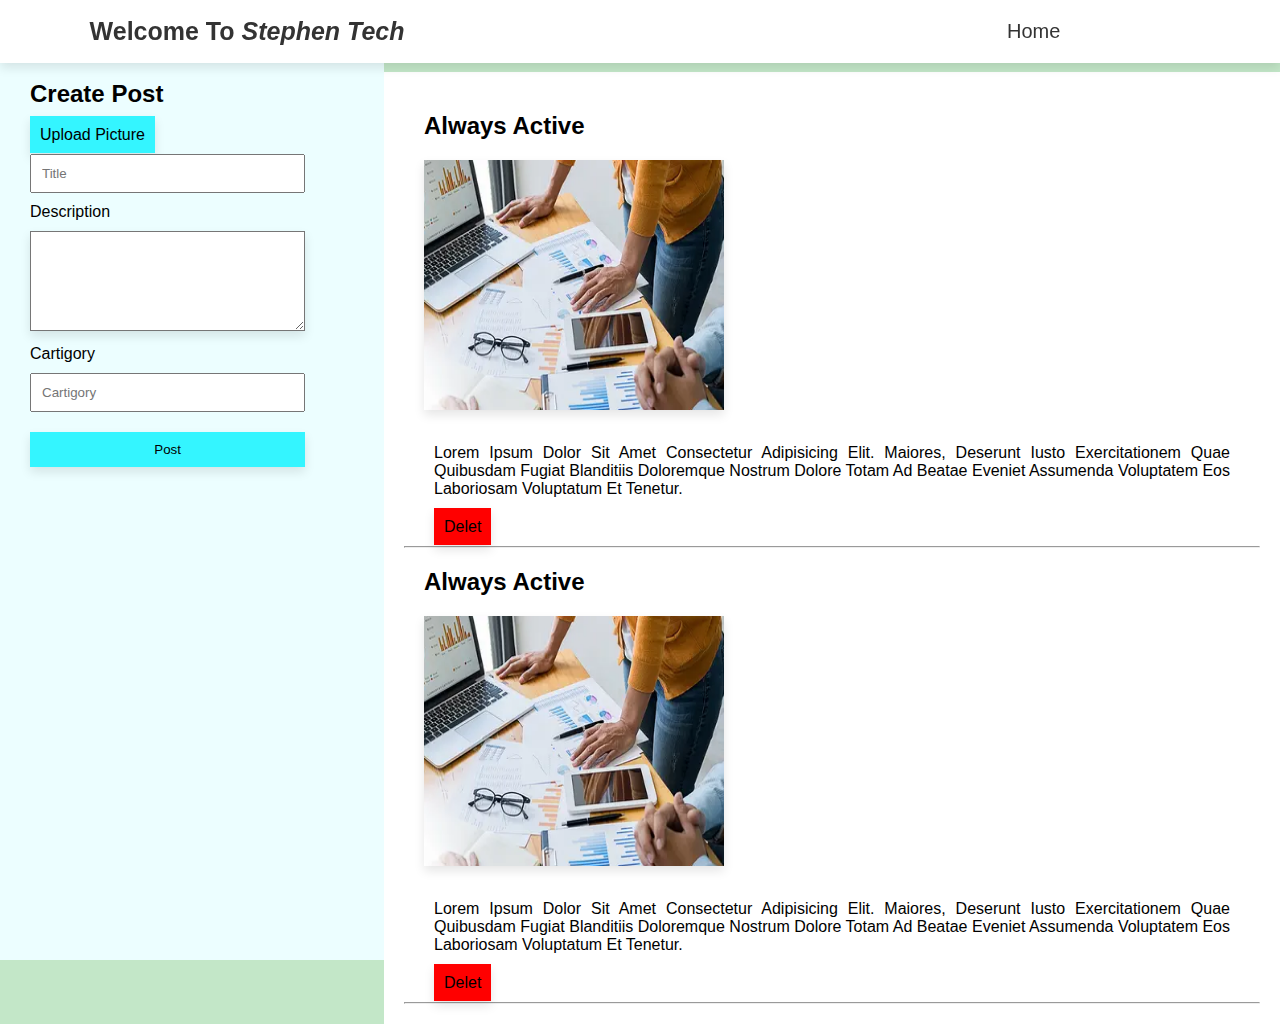
<file: admin.html>
<!DOCTYPE html>
<html lang="en">
<head>
    <meta charset="UTF-8">
    <meta http-equiv="X-UA-Compatible" content="IE=edge">
    <meta name="viewport" content="width=device-width, initial-scale=1.0">
    <title>home</title>

    <!-- my own linkings -->
    <link href="css/STEPHEN LOGO2.png" rel="icon">
    <link rel="stylesheet" type="text/css" href="font-awesome/css/font-awesome.min.css">
    <link rel="stylesheet" type="text/css" href="css/css.css">
    <link rel="stylesheet" type="text/css" href="css/media.css">


    <style>
        .bod{
            padding: 20px;
            z-index: 0;
            margin-top: 10mm;
            bottom: 0px;
            height: auto;
            overflow: hidden;
        }
        @media only screen and (max-width: 920px){
            .body{
                top: 8mm;
            }
        }
    </style>

</head>
<body>
<div class="container-fluid">
    <div class="row">
        <div class="col-md-8 nav">
            <header>
                <div class="col-4">
                    <h1>welcome to <i>Stephen Tech</i></h1>
                    <!-- <a href="#" class="logo">logo</a> -->
                </div>
        
                <input type="checkbox" id="menu-bar">
                <label for="menu-bar">
                    <i class="fa fa-navicon" id="bars" width="50px"></i>
                    <i class="fa fa-remove" id="cancel" width="50px"></i>
                </label>
        
                <nav class="navbar">
                    <ul>
                        <li><a href="home.html">home</a></li>
                    </ul>
                </nav>
            </header>
        </div>
    </div>

    <div>
        <div class="adminpost">
            <h2>create post</h2><br>

            <input type="file" id="file" style="display: none;">
            <span for="file" class="upload">upload picture</span><br>
            <input type="text" placeholder="title"><br>
            <label>description</label><br>
            <textarea name="" id="" cols="30" rows="10"> </textarea>
            <label>cartigory</label><br>
            <input type="text" placeholder="cartigory"><br>
            <button>post</button>
        </div>
        <div class="adminposted">
            <div class="posteditem">
                <h4>always active</h4>
                <img src="image/program1.png" alt="" width="250px">
                <p>Lorem ipsum dolor sit amet consectetur adipisicing elit. Maiores, 
                    deserunt iusto exercitationem quae quibusdam 
                    fugiat blanditiis doloremque nostrum dolore totam
                    ad beatae eveniet assumenda voluptatem eos laboriosam voluptatum et tenetur.
                </p>
                <a href="">Delet</a>
            </div>
            <hr>
            <div class="posteditem">
                <h4>always active</h4>
                <img src="image/program1.png" alt="" width="250px">
                <p>Lorem ipsum dolor sit amet consectetur adipisicing elit. Maiores, 
                    deserunt iusto exercitationem quae quibusdam 
                    fugiat blanditiis doloremque nostrum dolore totam
                    ad beatae eveniet assumenda voluptatem eos laboriosam voluptatum et tenetur.
                </p>
                <a href="">Delet</a>
            </div>
            <hr>
        </div>
    </div>
</div>

</div>  
</body>
</html>
</file>
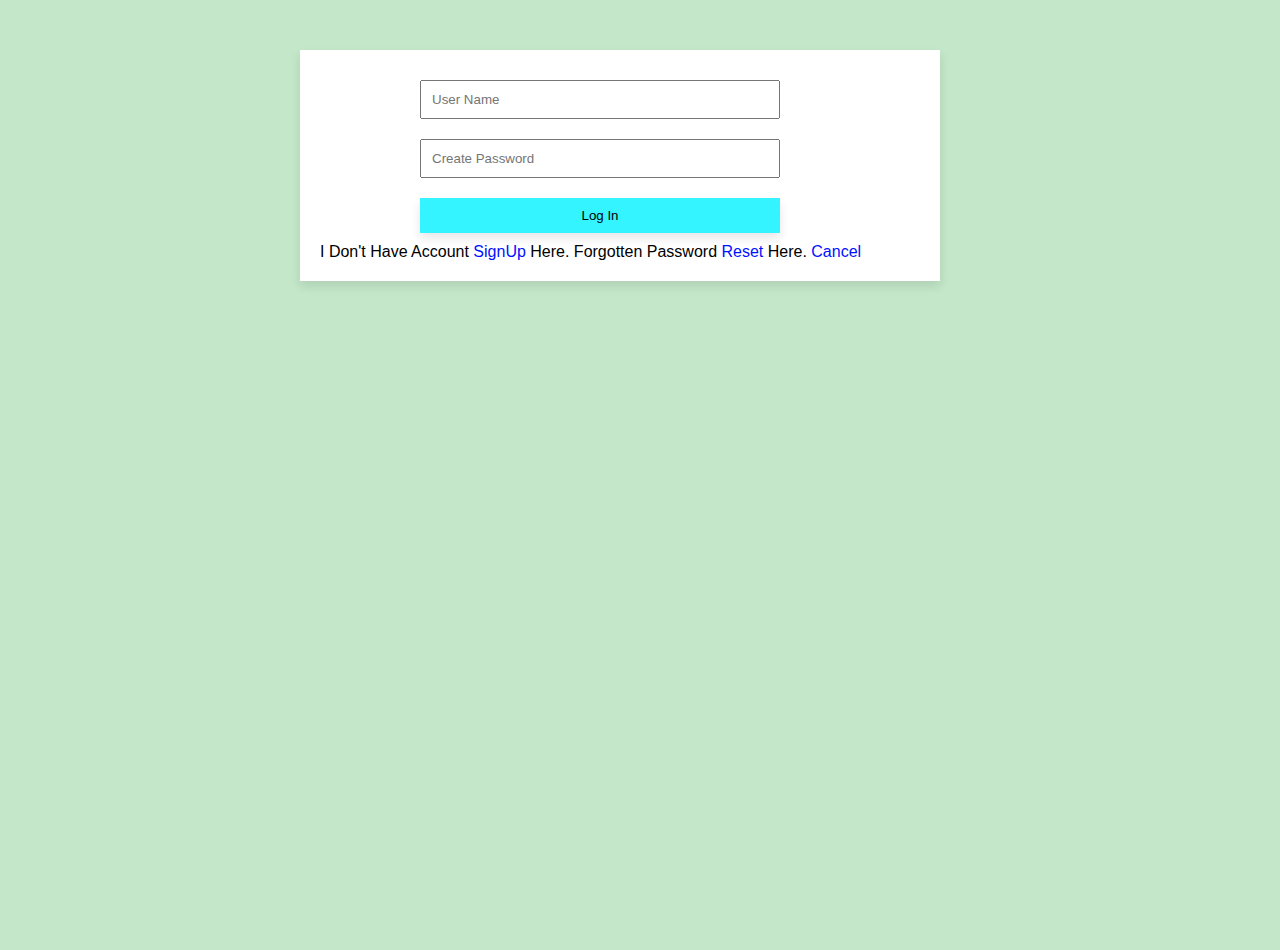
<file: login.html>
<!DOCTYPE html>
<html lang="en">
<head>
    <meta charset="UTF-8">
    <meta http-equiv="X-UA-Compatible" content="IE=edge">
    <meta name="viewport" content="width=device-width, initial-scale=1.0">
    <title>login</title>

    <!-- my own linkings -->
    <link href="css/STEPHEN LOGO2.png" rel="icon">
    <link rel="stylesheet" type="text/css" href="font-awesome/css/font-awesome.min.css">
    <link rel="stylesheet" type="text/css" href="css/css.css">
    <link rel="stylesheet" type="text/css" href="css/media.css">

</head>
<body>
    <div class="container-fluid">
        <div class="col-md-12 register">
            <form action="admin.html">
                <div class="row">
                    <div class="col-md-6">
                        <input type="text" placeholder="User Name">
                    </div>
                    <div class="col-md-6">
                        <input type="password" placeholder="Create password">
                    </div>
                </div>
                <div class="row">
                    <div class="col-md-4"></div>
                    <div class="col-md-4">
                        <!-- <input type="button" value="Submit" class="btn btn-primary"> -->
                        <button class="btn btn-primary">Log In</button>
                    </div>
                    <div class="col-md-4">
                        <p>I don't have account <a href="signup.html">SignUp</a> here. forgotten password<a href="#"> Reset</a> here. <a href="home.html"> Cancel</a></p>
                    </div>
                </div>
            </form>
        </div>
    </div>
</body>
</html>
</file>
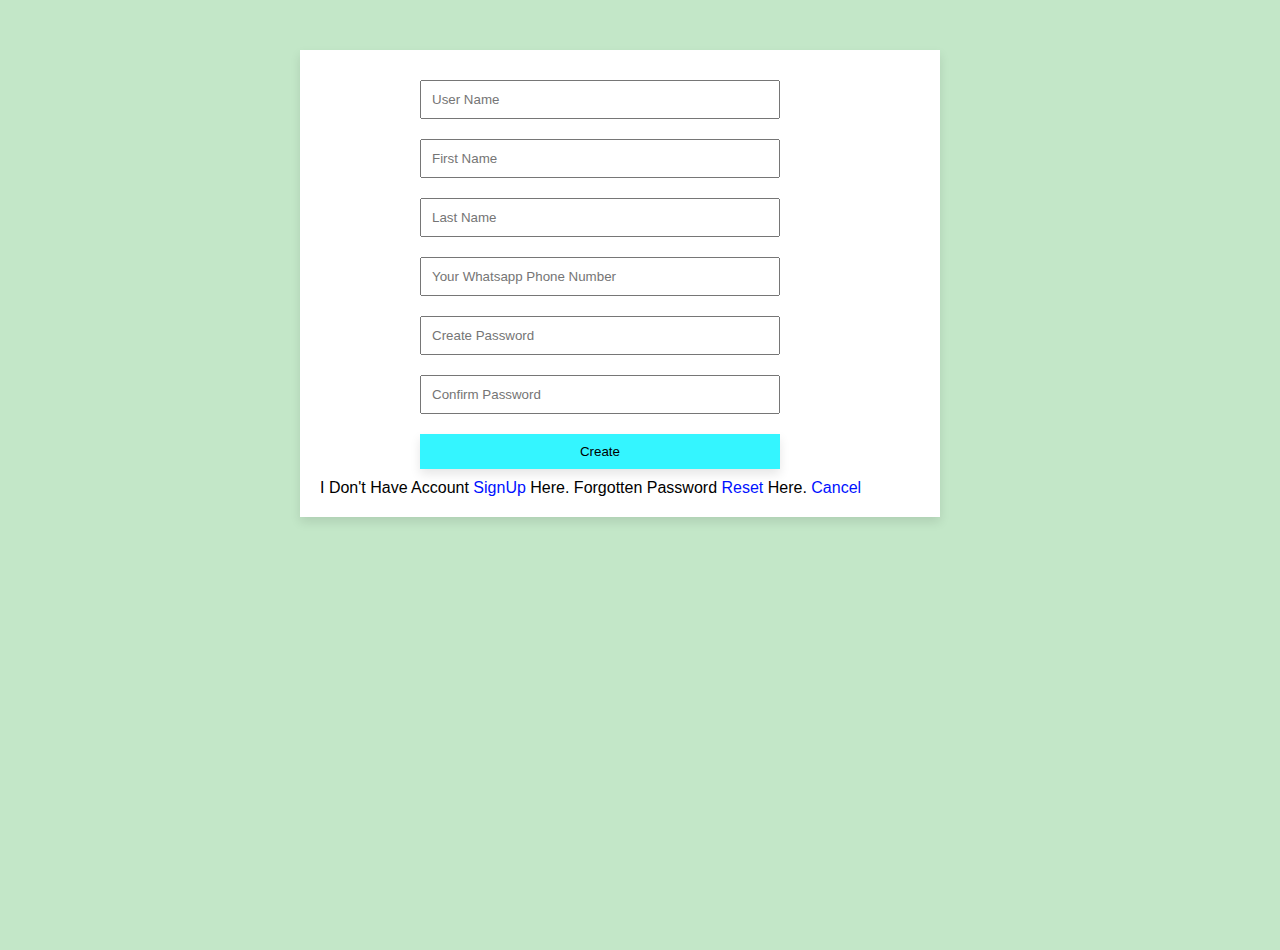
<file: signup.html>
<!DOCTYPE html>
<html lang="en">
<head>
    <meta charset="UTF-8">
    <meta http-equiv="X-UA-Compatible" content="IE=edge">
    <meta name="viewport" content="width=device-width, initial-scale=1.0">
    <title>login</title>

    <!-- my own linkings -->
    <link href="css/STEPHEN LOGO2.png" rel="icon">
    <link rel="stylesheet" type="text/css" href="font-awesome/css/font-awesome.min.css">
    <link rel="stylesheet" type="text/css" href="css/css.css">
    <link rel="stylesheet" type="text/css" href="css/media.css">

</head>
<body>
    <div class="container-fluid">
        <div class="col-md-12 register">
            <form action="login.html">
                <div class="row">
                    <input type="text" placeholder="User Name"><br>
                    <input type="text" placeholder="first name"><br>
                    <input type="text" placeholder="last name"><br>
                    <input type="number" placeholder="your whatsapp phone number"><br>
                    <input type="password" placeholder="Create password"><br>
                    <input type="password" placeholder="Confirm password">
                </div>
                <div class="row">
                    <div class="col-md-4"></div>
                    <div class="col-md-4">
                        <!-- <input type="button" value="Submit" class="btn btn-primary"> -->
                        <button class="btn btn-primary">create</button>
                    </div>
                    <div class="col-md-4">
                        <p>I don't have account <a href="signup.html">SignUp</a> here. forgotten password<a href="#"> Reset</a> here. <a href="home.html"> Cancel</a></p>
                    </div>
                </div>
            </form>
        </div>
    </div>
</body>
</html>
</file>
<file: css/css.css>
*{
    margin:0;padding:0;
    box-sizing: border-box;
    font-family: Arial, Helvetica, sans-serif;
    /* font-family: Georgia, 'Times New Roman', Times, serif; */
    text-transform: capitalize;
    text-decoration: none;
}
img{
    box-shadow: 0 5px 10px rgba(0, 0, 0, .1);
}
body{
    min-height: 100vh;
    background-color: rgb(195, 231, 200);
    background-size: cover;
    background-position: center;
}

header{
    position: fixed;
    top:0; left: 0;right: 0;
    background-color: #ffffff;
    box-shadow: 0 5px 10px rgba(0, 0, 0, .1);
    padding: 0px 7%;
    display: flex;
    align-items: center;
    justify-content: space-between;
    z-index: 1000;
}
header .logo, header h1{
    font-weight: bolder;
    font-size: 25px;
    color: #333;
}
header .navbar{
    margin-right: 110px;
}
header .navbar ul{
    list-style: none;
}
header .navbar ul li{
    position: relative;
    float: left;
}
header .navbar ul li a{
    font-size: 20px;
    padding: 20px;
    color: #333;
    display: block;
}
header .navbar ul li a:hover{
    background-color: #333;
    color: #ffffff;
}

header .navbar ul li ul{
    position: absolute;
    color: #ffffff;
    left: 0;
    width: 200px;
    background: #fff;
    display: none;
}
header .navbar ul li ul li{
    width: 100%;
    border-top: 1px solid rgba(0, 0, 0, .1);
}
header .navbar ul li ul li ul{
    left: 200px; 
    top: 0;
}
header .navbar ul li:focus-within > ul,
header .navbar ul li:hover > ul{
    display: initial;
}

#menu-bar{
    display: none;
}

header label{
    font-size: 20px;
    color: #333;
    cursor: pointer;
    display: none;
    right: 10%;
}

.welcome{
    height: 50vh;
}
.welcome img{
    width: 100%;
    height: 100vh;
    position: fixed;
    top: 10%;
}

.type{
    background-color: rgba(2, 9, 51, 0.692);
    width: 100%;
    height: 100vh;
    position: absolute;
    top: 0%;
}
.intro{
    color: rgb(133, 133, 133);
    margin: 0 100px;
    margin-top: 15%;
}
.intro h1{
    font-size: 50px;
    color: rgb(126, 243, 252);
    font-family: Verdana, Geneva, Tahoma, sans-serif;
    font-weight: 5rem;
}
.intro h3{
    text-transform: none;
    color: rgb(255, 255, 255);
    font-family: cursive;
    font-size: 15px;
}
.typing{
    margin-left: 10px;
    color: rgb(255, 255, 255);
    font-family: Verdana, Geneva, Tahoma, sans-serif;
    text-decoration: underline;
    text-decoration-color: rgb(0, 238, 255);
    letter-spacing: 1.5px;
}
.typing::after{
    content: "";
    position: absolute;
    width: 1px;
    height: 5%;
    border-right: 2px solid rgb(255, 255, 255);
    animation: blink 0.5s infinite ease;
}

@keyframes blink{
    0%{
        opacity: 0;
    }
    100%{
        opacity: 1;
    }
}

.contact a{
    letter-spacing: 2px;
    font-family: cursive;
    color: rgb(255, 255, 255);
    font-size: 1rem;
    text-align: center;
    margin: 40px 20px;
}
.contact a:hover{
    color: rgb(177, 175, 175);
}
.contact{
    width: 50%;
    margin: 40px 300px;
    padding: 10px;
    transition: all 5s ease-in-out;
    align-items: center;
}
.contact i{
    border: 1px solid rgb(0, 238, 255);
    border-radius: 50px;
    padding: 10px;
    color: rgb(255, 255, 255);
    background-color: rgba(0, 238, 255, 0.322);
    margin: 10px 10px;
}
.arrow i{
    border: 1px solid rgb(0, 238, 255);
    border-radius: 50px;
    padding: 10px;
    color: rgb(255, 255, 255);
    /* background-color: rgba(0, 238, 255, 0.322); */
    margin: 100px 550px;
    font-weight: bolder;
    border: 1px solid white;
    animation: arrow 1s infinite ease;
}
@keyframes arrow{
    0%{
        opacity: 0;
    }
    100%{
        opacity: 1;
    }
}

.item{
    position: absolute;
    top: 10%;
    transition: all 2s ease-in-out;
    background-color: white;
    height: auto;
    padding: 20px;
}
.items{
    position: relative;
    width: 70%;
    padding:10px;
    margin: 20px 20px;
}
.items h4{
    font-size: 1.5rem;
    padding: 10px;
}
.items img{
    height: 250px;
    width: 300px;
    margin: 10px 10px;
}
.items a span{
    color: rgb(0, 153, 255);
    margin: 0px 20px;
    padding: 10px;
    border-radius: 50px;
    box-shadow: 0 5px 10px rgba(0, 0, 0, .1);
}
.items a i{
    color: rgb(0, 153, 255);
    margin: 0px 20px;
    padding: 10px;
    border-radius: 50px;
    box-shadow: 0 5px 10px rgba(0, 0, 0, .1);
}
.items a i:hover{
    color: rgb(13, 111, 177);
}
.items p{
    font-size: 1rem;
    padding: 10px;
    text-align: justify;
    margin: 10px 10px;
}

.bg{
    background-color: rgb(255, 255, 255);
    width: 100%;
    height: auto;
    position: absolute;
    top: 100%;
}

.bod{
    background-color: white;
    padding-top: 30px;
}
.about{
    transition: all 2s ease-in-out;
    background-color: rgb(236, 254, 255);
    height: 20%;
    padding-top: 20px;
}
.about img{
    width: 300px;
    margin: 20px 20px;
}
.about2{
    width: 60%;
    margin: 20px 10px;
    padding: 10px;
    position: absolute;
    top: 70px;
    left: 350px;
}
.about p, .about h4{
    transition: all 2s ease-in-out;
    margin: 20px 0;
}
.about h4{
    text-align: center;
    font-size: 1.5rem;
    color: rgb(52, 245, 255);
}
.about p{
    text-align: justify;
}
.bod h3, .about h3{
    text-align: center;
    padding: 10px;
    color: rgb(52, 245, 255);
    font-size: 1.5rem;
}
.about h3::before, .about h3::after{
    content: '_________';
    border: none;
    position: relative;
    top: -10px;
    background-color: none;
}
.bod h3::before, .bod h3::after{
    content: '_________';
    border: none;
    position: relative;
    top: -10px;
    background-color: none;
}
.content{
    background-color: rgb(241, 254, 255);
    width: 23%;
    margin: 20px 11.5px;
    font-family: 'Times New Roman', Times, serif;
    height: 50%;
    box-shadow: 0 5px 10px rgba(0, 0, 0, .1);
    float: left;
}
.content img{
    width: 250px;
    height: 200px;
    margin: 10px 10px;
}
.content h4{
    margin: 5px 5px;
    font-family: 'Times New Roman', Times, serif;
    text-align: center;
    color: rgb(52, 245, 255);
}
.content h4::before, .content h4::after{
    content: '--';
    border: none;
    position: relative;
    top: -1px;
    background-color: none;
}
.content p{
    margin: 10px 10px;
    font-family: 'Times New Roman', Times, serif;
    text-align: justify;
    color: rgb(29, 29, 29);
}
.last{
    background-color: white;
    transition: all 2s ease-in-out;
    height: 50%;
    padding: 40px 10px;
    bottom: 0;
}
.last img{
    width: 300px;
    margin: 45px 30px;
}
.last2{
    width: 60%;
    margin: 20px 10px;
    padding: 25px;
    position: absolute;
    top: 820px;
    left: 350px;
}
.last2 input{
    width: 60%;
    margin: 10px 10px;
    padding: 10px;
    outline: none;
}
.last2 label, .last2 h2{
    width: 60%;
    margin-left: 10px;
}
.last2 textarea{
    width: 60%;
    height: 100px;
    margin: 10px 10px;
    padding: 10px;
    outline: none;
    box-shadow: 0 5px 10px rgba(0, 0, 0, .1);
}
.last2 button{
    width: 60%;
    margin: 10px 10px;
    padding: 10px;
    outline: none;
    border: none;
    background-color: rgb(52, 245, 255);
    box-shadow: 0 5px 10px rgba(0, 0, 0, .1);
}
.last2 button:hover{
    background-color: rgb(195, 241, 245);
}
.adminposted{
    position: absolute;
    top: 8%;
    width: 70%;
    right: 0px;
    transition: all 2s ease-in-out;
    background-color: white;
    height: auto;
    padding: 20px;
}
.posteditem{
    padding: 10px;
}
.posteditem h4{
    font-size: 1.5rem;
    padding: 10px;
}
.posteditem img{
    height: 250px;
    width: 300px;
    margin: 10px 10px;
}
.posteditem a{
    background-color: rgb(255, 0, 0);
    margin: 10px 20px;
    padding: 10px;
    border-radius: 0;
    box-shadow: 0 5px 10px rgba(0, 0, 0, .1);
    color: black;
}
.posteditem a:hover{
    background-color: rgba(255, 0, 0, 0.425);
}
.posteditem p{
    font-size: 1rem;
    padding: 10px;
    text-align: justify;
    margin: 10px 10px;
}
.adminpost{
    position: fixed;
    top: 60px;
    width: 30%;
    height: 100vh;
    left: 0;
    padding: 20px;
    background-color: rgb(236, 254, 255);
}
.adminpost input{
    width: 80%;
    margin: 10px 10px;
    padding: 10px;
    outline: none;
}
.adminpost label, .adminpost h2{
    width: 60%;
    margin-left: 10px;
}
.adminpost textarea{
    width: 80%;
    height: 100px;
    margin: 10px 10px;
    padding: 10px;
    outline: none;
    box-shadow: 0 5px 10px rgba(0, 0, 0, .1);
}
.adminpost button{
    width: 80%;
    margin: 10px 10px;
    padding: 10px;
    outline: none;
    border: none;
    background-color: rgb(52, 245, 255);
    box-shadow: 0 5px 10px rgba(0, 0, 0, .1);
}
.adminpost button:hover{
    background-color: rgb(195, 241, 245);
}
.upload{
    cursor: pointer;
    margin: 10px 10px;
    padding: 10px;
    outline: none;
    border: none;
    background-color: rgb(52, 245, 255);
    box-shadow: 0 5px 10px rgba(0, 0, 0, .1);
}
.upload:hover{
    background-color: rgb(195, 241, 245);
}

.register{
    background-color: #fff;
    width: 50%;
    margin: 50px 300px;
    padding: 20px;
    box-shadow: 0 5px 10px rgba(0, 0, 0, .1);
}
.register input{
    width: 60%;
    margin: 10px 100px;
    padding: 10px;
    outline: none;
}
.register button{
    width: 60%;
    margin: 10px 100px;
    padding: 10px;
    outline: none;
    border: none;
    background-color: rgb(52, 245, 255);
    box-shadow: 0 5px 10px rgba(0, 0, 0, .1);
}
.register button:hover{
    background-color: rgb(195, 241, 245);
}
.register a{
    color: rgb(0, 17, 255);
}
</file>
<file: css/media.css>
@media only screen and (max-width: 800px){
    header{
        padding: 20px;
    }

    header label{
        display: initial;
    }
    header .navbar{
        position: absolute;
        top:100%; left:0; right: 0;
        background: #ffffff;
        border-top: 1px solid rgba(0, 0, 0, .1);
        display: none;
        margin-right: 0;

        transition: all 0.3s;
        overflow: scroll;
    }

    header .navbar ul li{
        width: 100%;
    }

    header .navbar ul li ul{
        position: relative;
        width: 100%;
    }

    header .navbar ul li ul li{
        background: #eee;
    }

    header .navbar ul li ul li ul{
        width: 100%;
        left: 0;
    }

    #menu-bar ~ label #cancel{
        display: none;
    }
    #menu-bar:checked ~ .navbar{
        display: initial;
        right: 0;
    }
    #menu-bar:checked ~ label #bars{
        display: none;
    }
    #menu-bar:checked ~ label #cancel{
        display: block;
    }

    .welcome{
        height: 50vh;
        width: 90%;
    }
    .welcome img{
        width: auto;
        height: 55vh;
        position: fixed;
        top: 5%;
    }
    .type{
        width: 100%;
        height: 70vh;
        top: 8%;
        padding-top: 20px;
    }
    .intro{
        margin: 0 90px;
    }
    .intro h3{
        border: none;
        width: 100%;
    }
    .contact{
        margin: 20px 60px;
        width: 70%;
        padding: 10px;
        transition: all 5s ease-in-out;
        align-items: center;
    }
    .content{
        width: 90%;
        margin: 20px 20px;
        padding: 10px;
        float: none;
    }
    .content img{
        width: 300px;
    }
    .arrow i{
        display: none;
    }
    header .logo, header h1{
        font-size: 15px;
    }
    .item{width: 100%;
        top: 5%;
        padding: 5px;
        padding-top: 10px;
    }
    .items{
        width: 95%;
        padding: 5px;
        margin: 10px 10px;
    }
    .items img{
        height: 210px;
        width: 300px;
        margin: 10px 10px;
    }
    .items a span{
        margin: 0px 10px;
        padding: 5px;
        font-size: 15px;
    }
    .items a i{
        color: rgb(0, 153, 255);
        margin: 0px 5px;
        padding: 10px;
        font-size: 15px;
    }
    .bg{
        top: 60%;
    }
    .last2{
        width: 90%;
        margin: 5px 10px;
        padding: 10px;
        position: relative;
        top: 0;
        left: 0;
    }
    .last2 input{
        width: 100%;
    }
    .last2 textarea{
        width: 100%;
    }
    .last2 button{
        width: 100%;
    }
    .about{
        height: 20%;
        padding-top: 10px;
    }
    .about img{
        width: 300px;
        margin: 20px 20px;
    }
    .adminpost{
        top: 60px;
        width: 100%;
        height: auto;
        z-index: 1;
        background-color: rgb(236, 254, 255);
    }
    .adminpost input{
        width: 90%;
    }
    .adminpost label, .adminpost h2{
        width: 90%;
    }
    .adminpost textarea{
        width: 90%;
    }
    .adminpost button{
        width: 90%;
    }
    .adminposted{
        position: absolute;
        top: 70%;
        width: 100%;
        transition: all 2s ease-in-out;
        background-color: white;
        height: auto;
        padding: 20px;
        z-index: 0;
    }
    .about2{
        width: 90%;
        margin: 20px 20px;
        padding: 10px;
        position: relative;
        top: 30px;
        left: 0px;
    }

    .register{
        width: 90%;
        margin: 50px 20px;
        padding: 20px;
    }
    .register input{
        width: 90%;
        margin: 10px 10px;
        padding: 10px;
        outline: none;
    }
    .register button{
        width: 90%;
        margin: 10px 10px;
        padding: 10px;
        outline: none;
        border: none;
        background-color: rgb(52, 245, 255);
        box-shadow: 0 5px 10px rgba(0, 0, 0, .1);
    }
}
</file>
